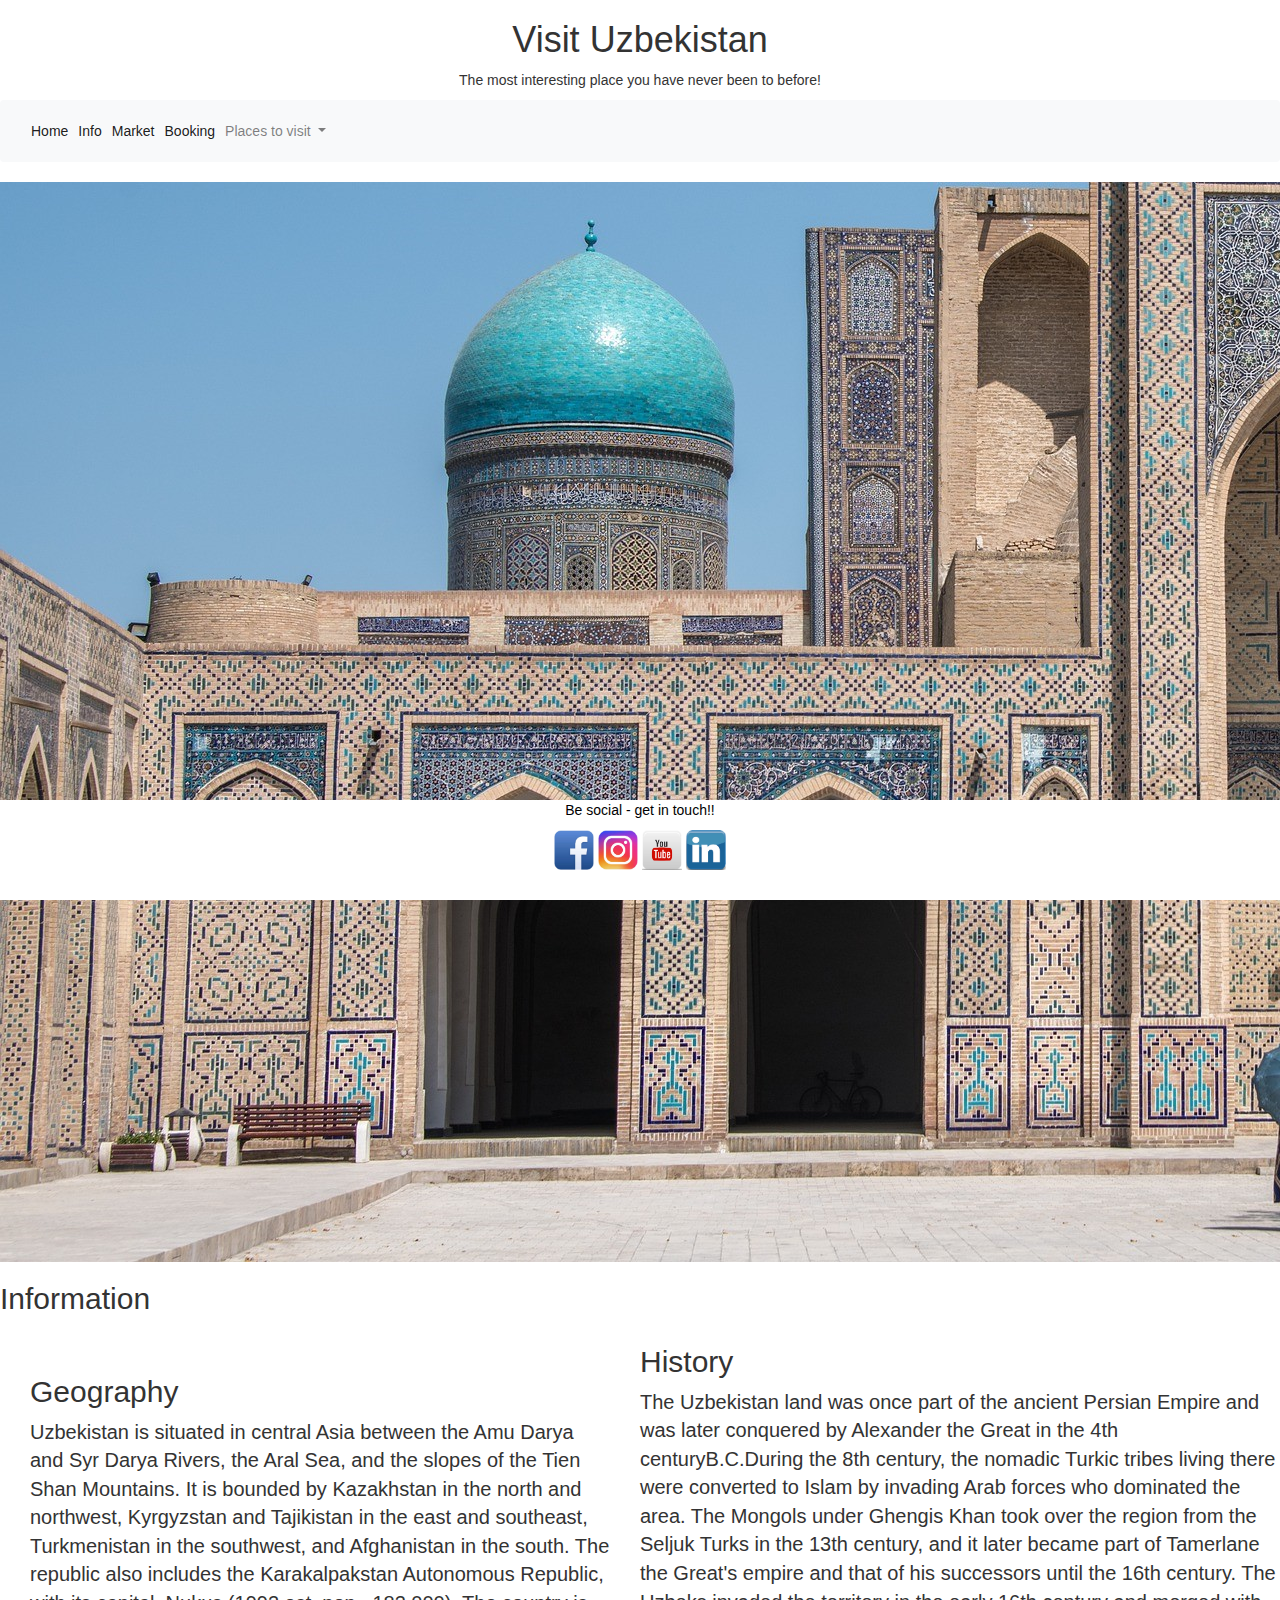
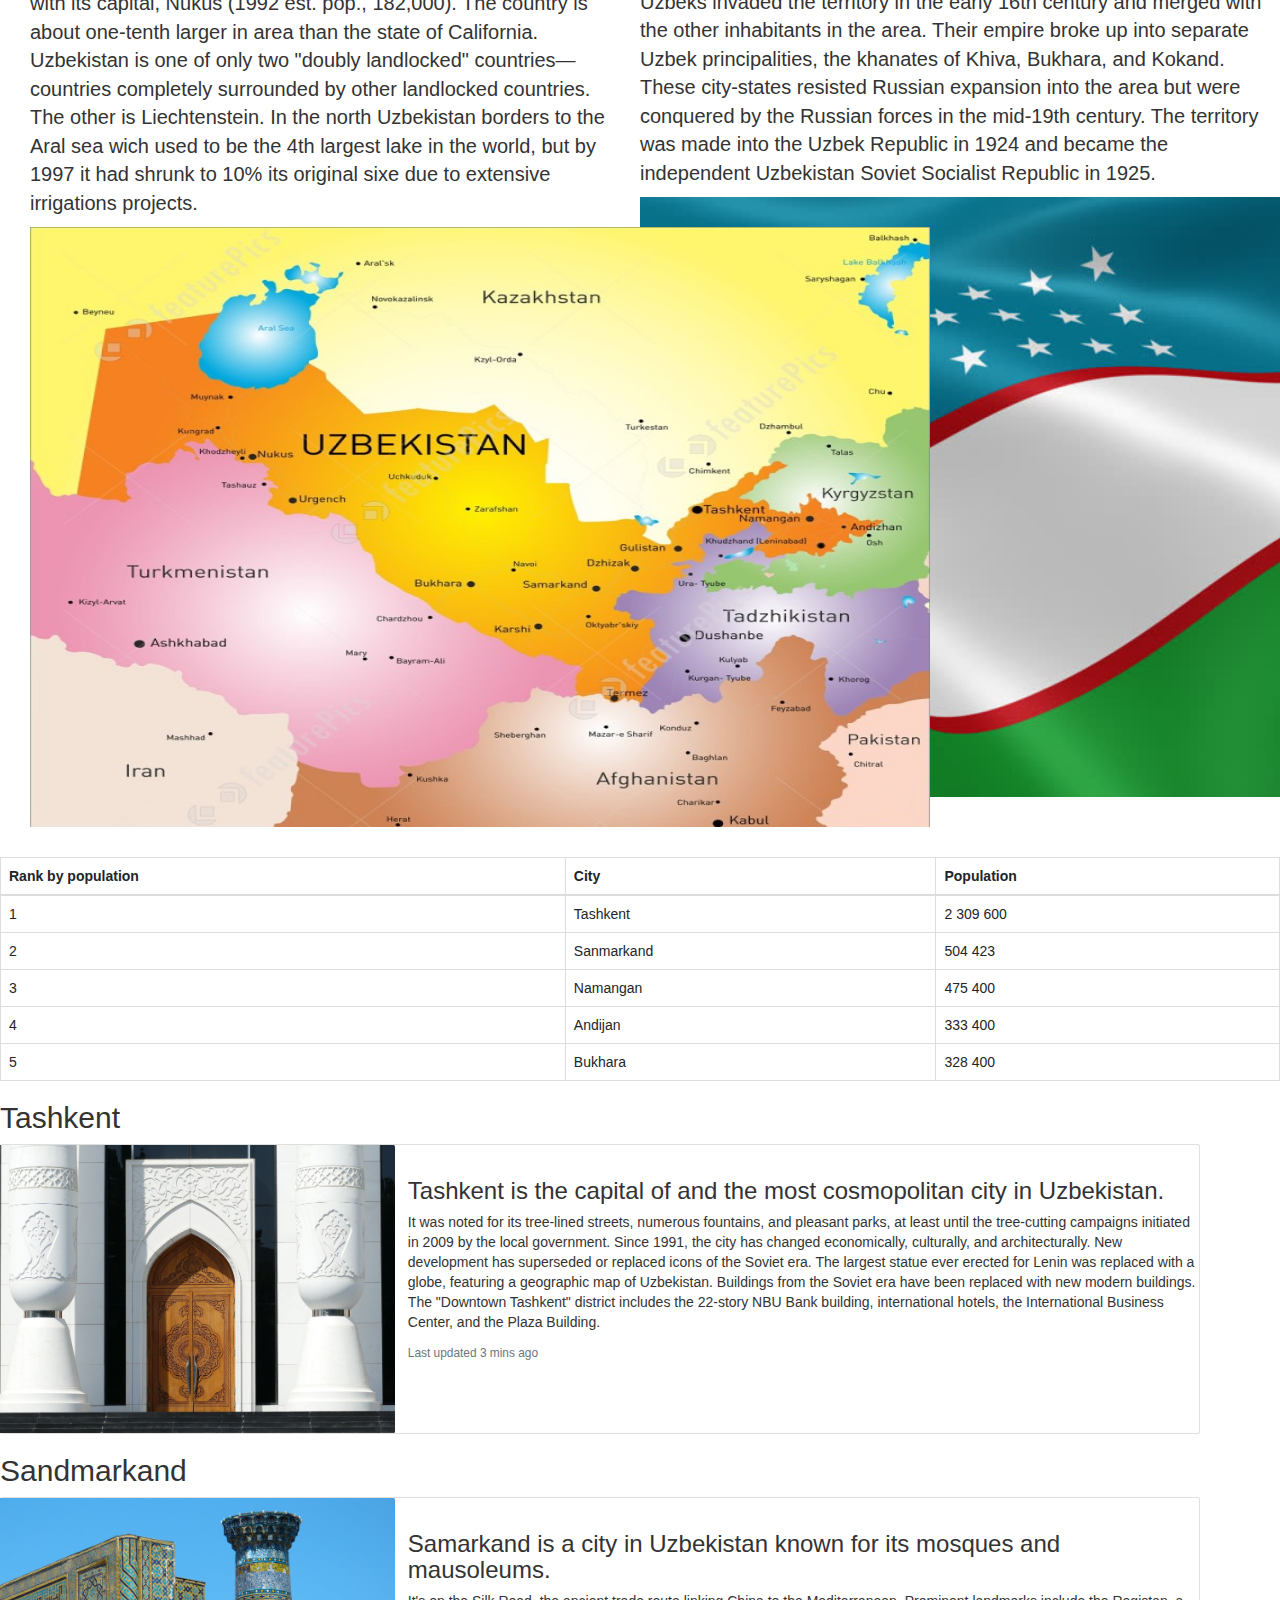
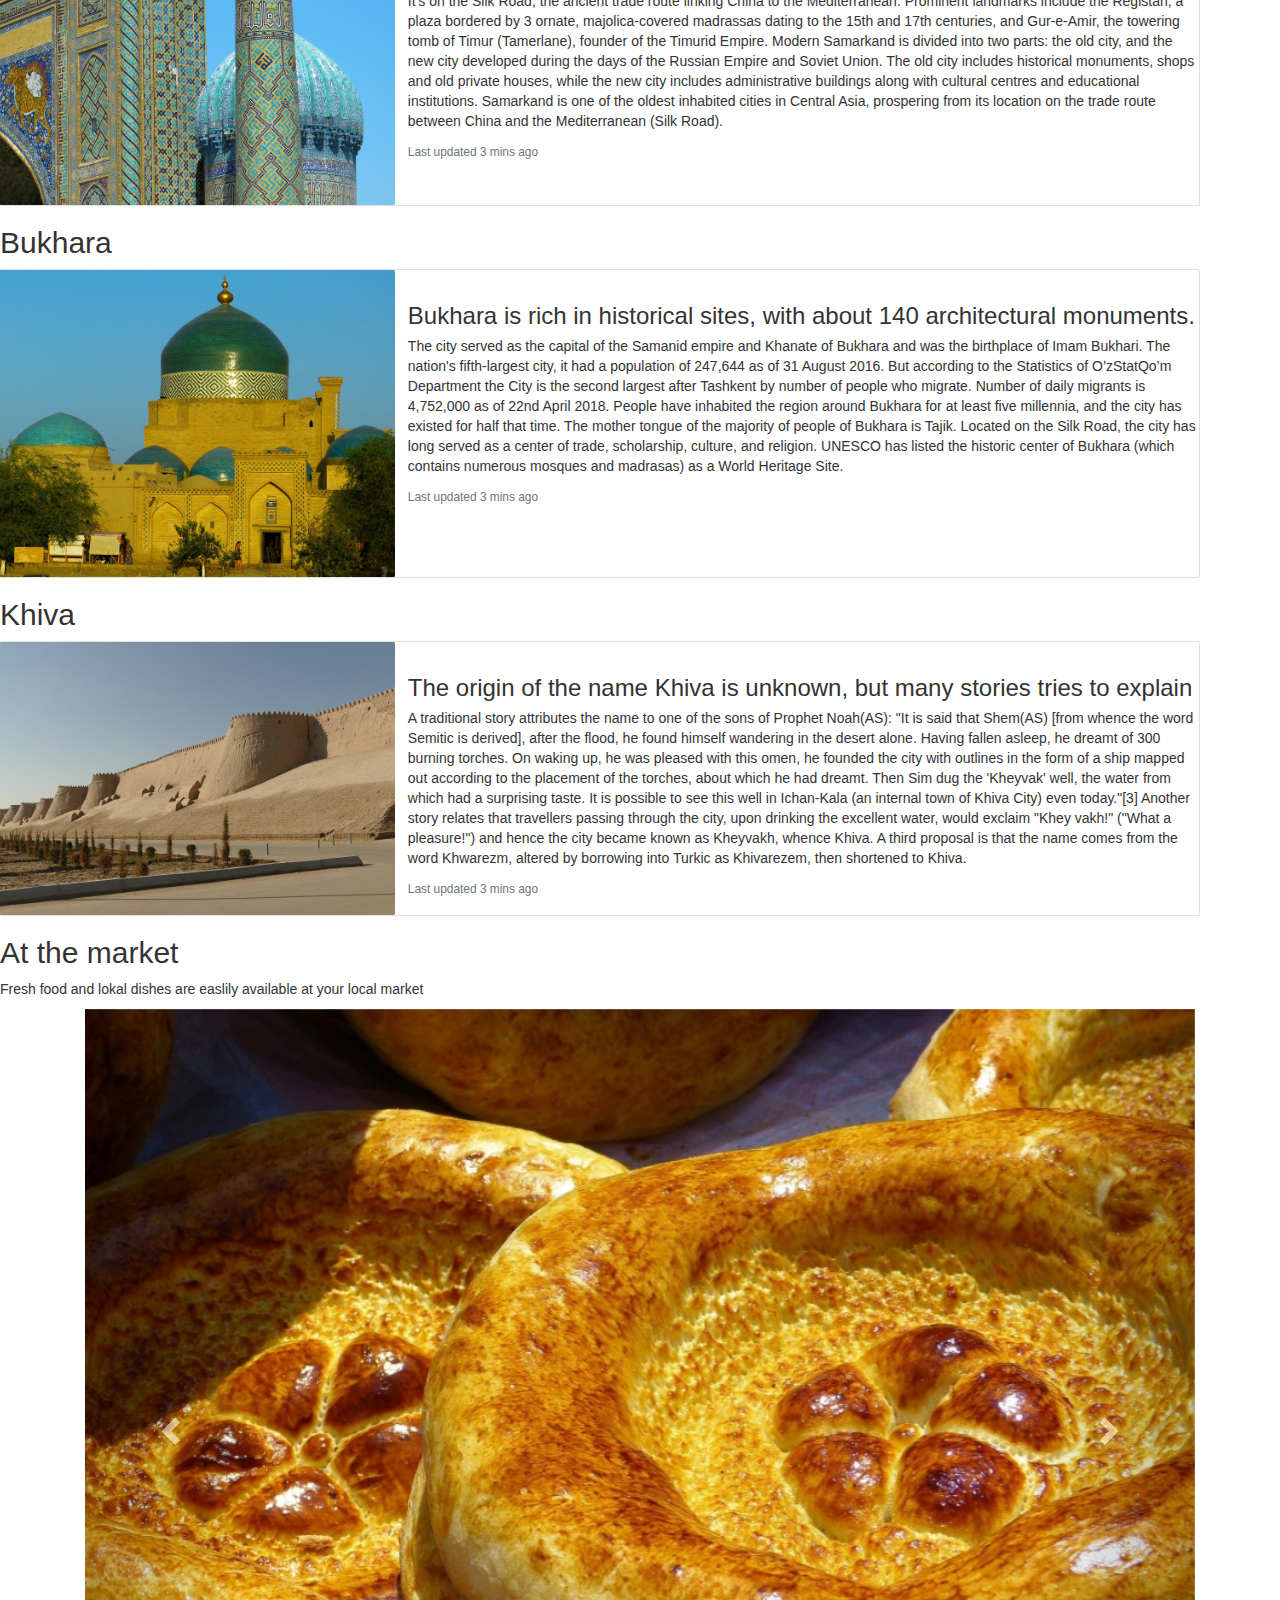
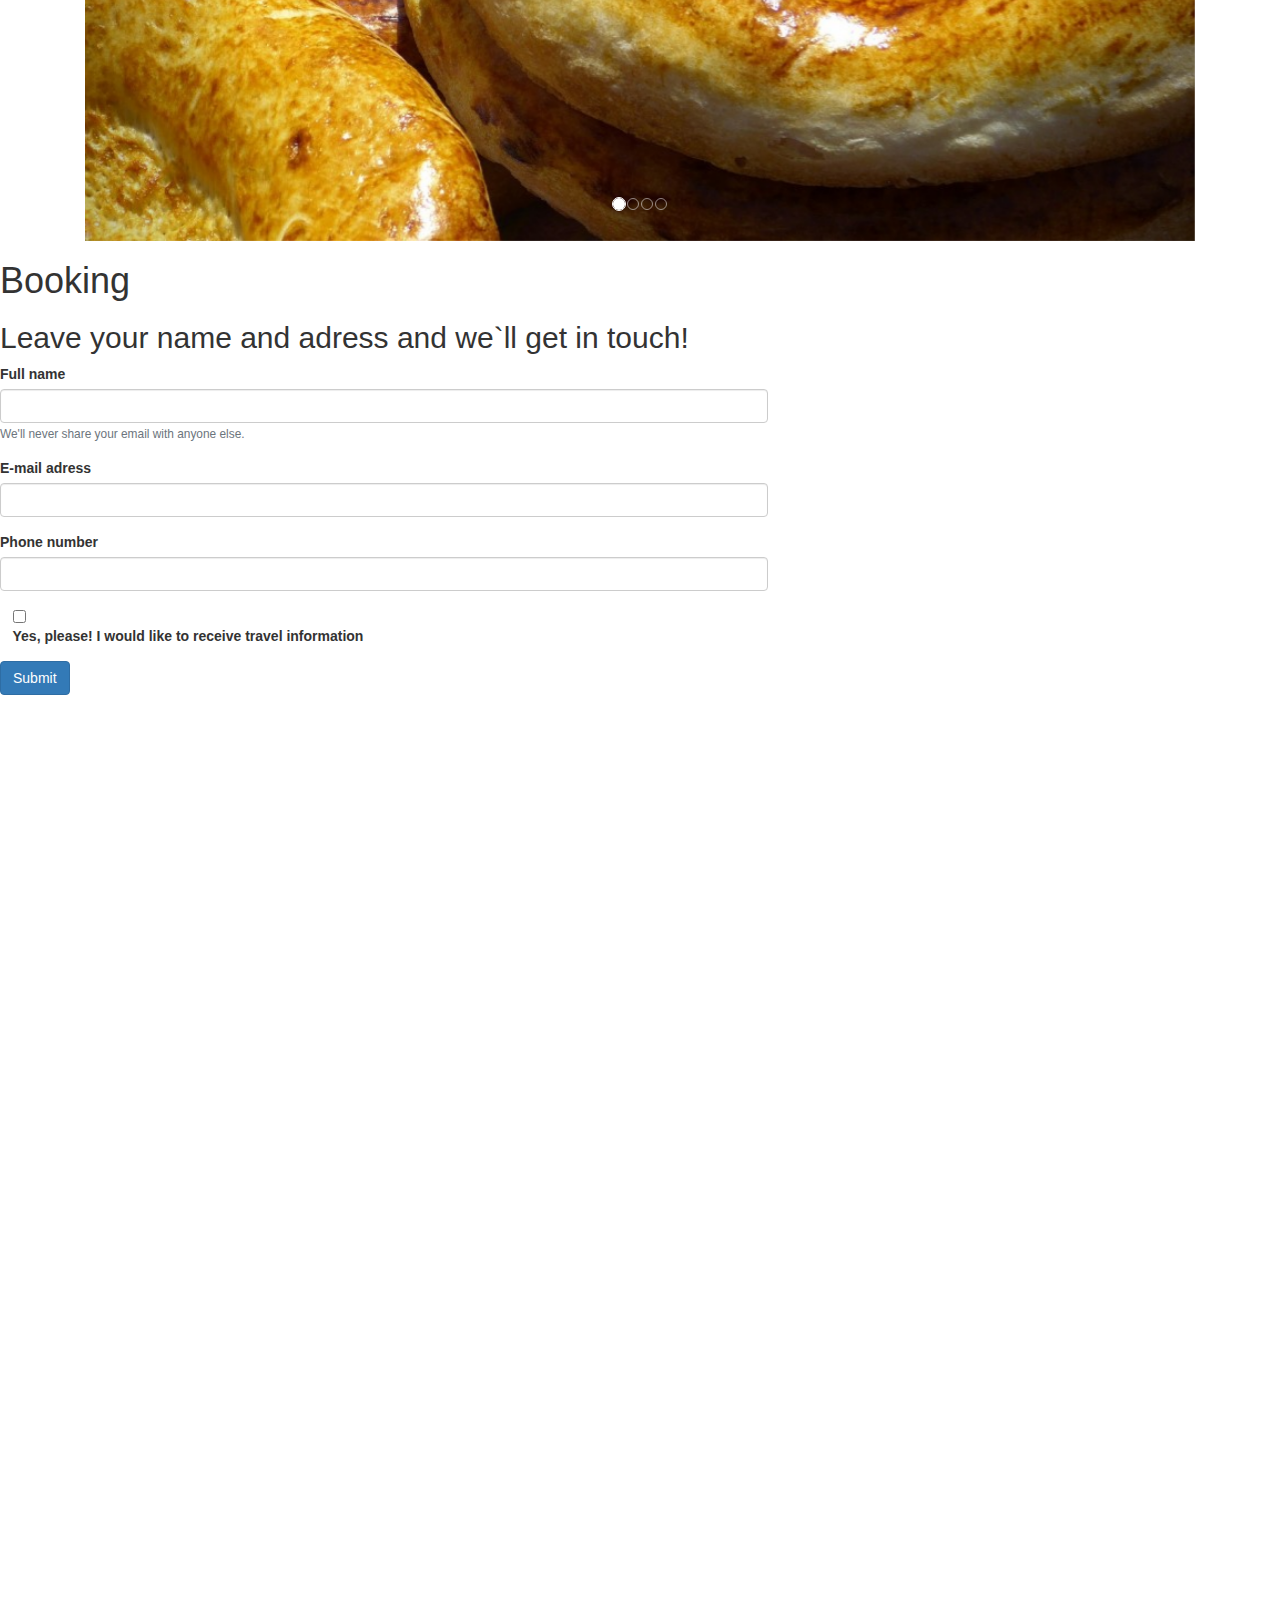
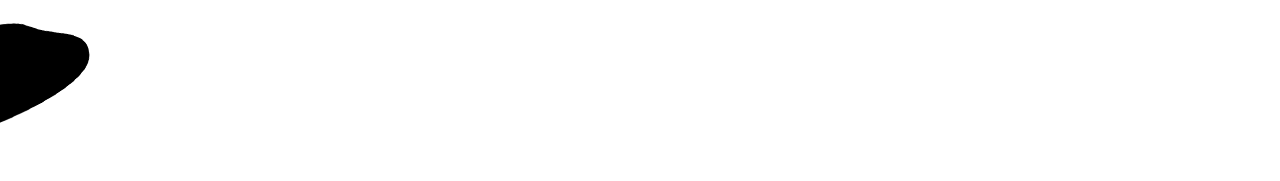
<file: index.html>
<!DOCTYPE html>
<html lang="eng">
<head>
    <meta charset="utf-8">
    <meta name="viewport" content="width=device-width, initial-scale=1.0">
    <title>Visit Uzbekistan</title>
        <!--Template based on URL below-->
    <link rel="canonical" href="https://getbootstrap.com/docs/4.3/examples/starter-template/">

    <!-- Bootstrap core CSS -->
    <link rel="stylesheet" href="https://stackpath.bootstrapcdn.com/bootstrap/4.3.1/css/bootstrap.min.css" integrity="sha384-ggOyR0iXCbMQv3Xipma34MD+dH/1fQ784/j6cY/iJTQUOhcWr7x9JvoRxT2MZw1T" crossorigin="anonymous">

    <!-- Place your stylesheet here-->
    
    <link rel="stylesheet"
          href="Uzbekistan.css" type="text/css">
    
 
    <!--- Carousel--->
    
    <meta name="viewport" content="width=device-width, initial-scale=1">
  <link rel="stylesheet" href="https://maxcdn.bootstrapcdn.com/bootstrap/3.4.1/css/bootstrap.min.css">
  <script src="https://ajax.googleapis.com/ajax/libs/jquery/3.4.1/jquery.min.js"></script>
  <script src="https://maxcdn.bootstrapcdn.com/bootstrap/3.4.1/js/bootstrap.min.js"></script>

</head>
    
<body>
        <div class="Jumbotron text-center">
        <h1>Visit Uzbekistan </h1>
        <p> The most interesting place you have never been to before! </p>
            
                
        <nav class="navbar navbar-expand-lg navbar-light bg-light">

        <div class="collapse navbar-collapse" id="navbarSupportedContent">
        <ul class="navbar-nav mr-auto">
            
        <li class="nav-item active">
        <a class="nav-link" href="#Home">Home <span class="sr-only">(current)</span></a>
         </li>
            
            <li class="nav-item active">
        <a class="nav-link" href="#info"> Info <span class="sr-only">(current)</span></a>
         </li>
            
     
         <li class="nav-item active">
        <a class="nav-link" href="#market">Market <span class="sr-only">(current)</span></a>
         </li>
     
            
             <li class="nav-item active">
        <a class="nav-link" href="#booking">Booking <span class="sr-only">(current)</span></a>
         </li>
            
            <li class="nav-item dropdown">
                <a class="nav-link dropdown-toggle" href="#Info" id="navbarDropdown" role="button" data-toggle="dropdown" aria-haspopup="true" aria-expanded="false">
                Places to visit </a>
            
                    <div class="dropdown-menu" aria-labelledby="navbarDropdown">
                    
                    <a class="dropdown-item" href="#tashkent">Tashkent</a>
                    <a class="dropdown-item" href="#sanmarkand">Sanmarkand</a>
                    <a class="dropdown-item" href="#bukhara">Bukhara</a>
                    <a class="dropdown-item" href="#khiva">Khiva</a>
                    </div>
            </li>
     
             </ul>
    
            </div>
            
            </nav>        

            </div>
    
    <!---Pages-->
            
         
            <section id="Home"> 
               <img src="uzbekistan-4911018_1920.jpg" title="Tashkent" alt="Tashkend mosque"> 
    
            </section>
    
    <section id="info" title="Information">
        <h2>Information</h2>
            
        <div class="Info"> 
            
         
        <article class="History">
            <h2>History</h2>
            <p>The Uzbekistan land was once part of the ancient Persian Empire and was later conquered by Alexander the Great in the 4th centuryB.C.During the 8th century, the nomadic Turkic tribes living there were converted to Islam by invading Arab forces who dominated the area. The Mongols under Ghengis Khan took over the region from the Seljuk Turks in the 13th century, and it later became part of Tamerlane the Great's empire and that of his successors until the 16th century. The Uzbeks invaded the territory in the early 16th century and merged with the other inhabitants in the area. Their empire broke up into separate Uzbek principalities, the khanates of Khiva, Bukhara, and Kokand. These city-states resisted Russian expansion into the area but were conquered by the Russian forces in the mid-19th century.

            The territory was made into the Uzbek Republic in 1924 and became the independent Uzbekistan Soviet Socialist Republic in 1925. </p>
           
            <img src="FlagUzbek.jpg" alt="Uzbekistani Flag" title="Uzbekistani Flag" width="900px" height="600px">
            
        </article>
        
          <article class="Geography">
            <h2>Geography</h2>
            <p>Uzbekistan is situated in central Asia between the Amu Darya and Syr Darya Rivers, the Aral Sea, and the slopes of the Tien Shan Mountains. It is bounded by Kazakhstan in the north and northwest, Kyrgyzstan and Tajikistan in the east and southeast, Turkmenistan in the southwest, and Afghanistan in the south. The republic also includes the Karakalpakstan Autonomous Republic, with its capital, Nukus (1992 est. pop., 182,000). The country is about one-tenth larger in area than the state of California.
                
            Uzbekistan is one of only two "doubly landlocked" countries—countries completely surrounded by other landlocked countries. 
                The other is Liechtenstein.
                
                In the north Uzbekistan borders to the Aral sea wich used to be the 4th largest lake in the world, but by 1997 it had shrunk to 10% its original sixe due to extensive irrigations projects.
              </p>            
              <img src="MapUzbek.jpg" alt="showing a map of Uzbekistan" title="map of Uzbekistan" width="900px" height="600px">
       
            </article>
            
            </div>
            
    </section>
    
            
            <!---Table--->
    
            <div class="table">
                
     <table class="table table-bordered">
         
            <thead>
                <tr>
                    <th>Rank by population</th>
                    <th>City</th>
                    <th>Population</th>
                </tr>
            </thead>
                    
            <tbody>
                <tr>
                    <td>1</td>
                    <td>Tashkent</td>
                    <td>2 309 600</td>
                </tr>
                
                <tr>
                    <td>2</td>
                    <td>Sanmarkand</td>
                    <td>504 423</td>
                </tr>
                <tr>
                    <td>3</td>
                    <td>Namangan</td>
                    <td>475 400</td>
                </tr>
                <tr>
                    <td>4</td>
                    <td>Andijan</td>
                    <td>333 400</td>
                </tr>
                <tr>
                    <td>5</td>
                    <td>Bukhara</td>
                    <td>328 400</td>
                </tr>
    </tbody>
  </table>
                   
                </div>
    
      
    
        <section id="tashkent" title="Tashkent"> 
            <h2>Tashkent</h2>
                <div >
            <!-- Card no1 -->    
                    
                    
    <div class="card mb-3" style="max-width: 1200px;">
    <div class="row no-gutters">
    <div class="col-md-4">
      
        <img src="uzbekistan-4580841_1920%20(1).jpg" class="card-img" alt="White Mosque">
    </div>
        
    <div class="col-md-8">
      <div class="card-body">
        <h3 class="card-title">Tashkent is the capital of and the most cosmopolitan city in Uzbekistan. </h3>
        <p class="card-text">
                    It was noted for its tree-lined streets, numerous fountains,                 and pleasant parks, at least until the tree-cutting campaigns initiated in 2009 by the local government.
                        
                    Since 1991, the city has changed economically, culturally, and architecturally. New development has superseded or replaced icons of the Soviet era. The largest statue ever erected for Lenin was replaced with a globe, featuring a geographic map of Uzbekistan. Buildings from the Soviet era have been replaced with new modern buildings. The "Downtown Tashkent" district includes the 22-story NBU Bank building, international hotels, the International Business Center, and the Plaza Building.</p>
        <p class="card-text"><small class="text-muted">Last updated 3 mins ago</small></p>
                    </div>
                    </div>
                    </div>
                    </div>
                    
                    
                </div>
                </section>
    
    <section id="sanmarkand" title="Sandmarkand"> 
        <h2>Sandmarkand</h2>
        
        <div>
         <!-- Card no2 -->  
        
        <div class="card mb-3" style="max-width: 1200px;">
    <div class="row no-gutters">
    <div class="col-md-4">
      
        <img src="samarkand-196924_1920%20(1).jpg"class="card-img" alt="Sandmarkand Mosque">
    </div>
        
    <div class="col-md-8">
      <div class="card-body">
        <h3 class="card-title">Samarkand is a city in Uzbekistan known for its mosques and mausoleums. </h3>
        <p class="card-text">
                    It's on the Silk Road, the ancient trade route linking China to the      Mediterranean. Prominent landmarks include the Registan, a plaza bordered by 3 ornate, majolica-covered madrassas dating to the 15th and 17th    centuries, and Gur-e-Amir, the towering tomb of Timur (Tamerlane), founder of the Timurid Empire.
                        
                    Modern Samarkand is divided into two parts: the old city, and the new city developed during the days of the Russian Empire and Soviet Union. The old city includes historical monuments, shops and old private houses, while the new city includes administrative buildings along with cultural centres and educational institutions. 
                        
                    Samarkand is one of the oldest inhabited cities in Central Asia, prospering from its location on the trade route between China and the Mediterranean (Silk Road).</p>
        <p class="card-text"><small class="text-muted">Last updated 3 mins ago</small></p>
            </div>
            </div>
            </div>
            </div>
        
        
            </div>
                </section>
           
    <section id="bukhara" title="Bukhara"> 
        <h2>Bukhara</h2>
        
          <!-- Card no3 -->
                 
        <div class="card mb-3" style="max-width: 1200px;">
        <div class="row no-gutters">
        <div class="col-md-4">
      
        <img src="khiva-198602_1920%20(1).jpg" class="card-img" alt="Old beautiful Mosque">
    </div>
        
    <div class="col-md-8">
      <div class="card-body">
        <h3 class="card-title">Bukhara is rich in historical sites, with about 140 architectural monuments. </h3>
        <p class="card-text">
                      The city served as the capital of the Samanid empire and Khanate of Bukhara and was the birthplace of Imam Bukhari. The nation's fifth-largest city, it had a population of 247,644 as of 31 August 2016. But according to the Statistics of O’zStatQo’m Department the City is the second largest after Tashkent by number of people who migrate. Number of daily migrants is 4,752,000 as of 22nd April 2018. People have inhabited the region around Bukhara for at least five millennia, and the city has existed for half that time. The mother tongue of the majority of people of Bukhara is Tajik. Located on the Silk Road, the city has long served as a center of trade, scholarship, culture, and religion. UNESCO has listed the historic center of Bukhara (which contains numerous mosques and madrasas) as a World Heritage Site.</p>
        <p class="card-text"><small class="text-muted">Last updated 3 mins ago</small></p>
            </div>
            </div>
            </div>
            </div>
               
         </section>
                    
 <section id="khiva" title="khiva"> 
     <h2>Khiva</h2>
     
      <!-- Card no3 -->
     
      <div class="card mb-3" style="max-width: 1200px;">
        <div class="row no-gutters">
        <div class="col-md-4">
      
        <img src="uzbekistan-4587651_1920%20(1).jpg" class="card-img" alt="Old Fortress">
    </div>
        
    <div class="col-md-8">
      <div class="card-body">
        <h3 class="card-title">The origin of the name Khiva is unknown, but many stories tries to explain </h3>
        <p class="card-text">
                       A traditional story attributes the name to one of the sons of Prophet Noah(AS): "It is said that Shem(AS) [from whence the word Semitic is derived], after the flood, he found himself wandering in the desert alone. Having fallen asleep, he dreamt of 300 burning torches. On waking up, he was pleased with this omen, he founded the city with outlines in the form of a ship mapped out according to the placement of the torches, about which he had dreamt. Then Sim dug the 'Kheyvak' well, the water from which had a surprising taste. It is possible to see this well in Ichan-Kala (an internal town of Khiva City) even today."[3]

                        Another story relates that travellers passing through the city, upon drinking the excellent water, would exclaim "Khey vakh!" ("What a pleasure!") and hence the city became known as Kheyvakh, whence Khiva.

                        A third proposal is that the name comes from the word Khwarezm, altered by borrowing into Turkic as Khivarezem, then shortened to Khiva.</p>
        <p class="card-text"><small class="text-muted">Last updated 3 mins ago</small></p>
            </div>
            </div>
            </div>
            </div>
     
        </section>
    
    
        <section id="market" title="At the marketplace"> 
                <div >
                    <h2>At the market</h2>
                    <p>Fresh food and lokal dishes are easlily available at your local market</p>
                </div>
            
            <!--- Carousel --->
    
    <div class="container">
      
        <div id="myCarousel" class="carousel slide" data-ride="carousel">
        
            <!-- Indicators -->
    <ol class="carousel-indicators">
      <li data-target="#myCarousel" data-slide-to="0" class="active"></li>
      <li data-target="#myCarousel" data-slide-to="1"></li>
      <li data-target="#myCarousel" data-slide-to="2"></li>
      <li data-target="#myCarousel" data-slide-to="3"></li>
    </ol>

    <!-- Wrapper for slides -->
    <div class="carousel-inner">
        
      <div class="item active">
        <img src="bread-196511_1920.jpg" alt="Bread" width="1200px" height="800px">
      </div>

      <div class="item">
        <img src="ceramic-198712_1920.jpg" alt="Ceramic" width="1200px" height="800px">
      </div>
    
      <div class="item">
        <img src="uzbekistan-4579364_1920.jpg" alt="walnuts and dates" width="1200px" height="800px">
      </div>
        
        <div class="item">
        <img src="uzbekistan-4579338_1920.jpg" alt="Vegetables" width="1200px" height="800px">
      </div>
        
    </div>
            
    

    <!-- Left and right controls -->
    <a class="left carousel-control" href="#myCarousel" data-slide="prev">
      <span class="glyphicon glyphicon-chevron-left"></span>
      <span class="sr-only">Previous</span>
    </a>
    <a class="right carousel-control" href="#myCarousel" data-slide="next">
      <span class="glyphicon glyphicon-chevron-right"></span>
      <span class="sr-only">Next</span>
    </a>
  </div>
</div>
            
        
    
      <section id="booking" title="Booking">
          <h1>Booking</h1>
          <h2>Leave your name and adress and we`ll get in touch! </h2>
          
          

    <!-- Contact form -->

    <div >
        <form>
            <div class="form-group">
                <label for="exampleInputEmail1">Full name</label>
                <input type="email" class="form-control" id="exampleInputEmail1" aria-describedby="emailHelp">
                <small id="emailHelp" class="form-text text-muted">We'll never share your email with anyone else.</small>
            </div>
  
            <div class="form-group">
                <label for="exampleInputPassword1">E-mail adress</label>
                <input type="password" class="form-control" id="exampleInputPassword1">
            </div>
  
             <div class="form-group">
                <label for="exampleInputPassword1">Phone number</label>
                <input type="password" class="form-control" id="exampleInputPassword1">
            </div>
            
            <div class="form-group form-check">
                <input type="checkbox" class="form-check-input" id="exampleCheck1">
                <label class="form-check-label" for="exampleCheck1"> </label>
                <p><strong>Yes, please! I would like to receive travel information</strong> </p>
            </div>
        
                <button type="submit" class="btn btn-primary">Submit</button>
            </form>
      </div>
          
          <img src="Flying-high.gif"> </img>
             </section>
    
    
    
    <!-- Footer -->
    

        <div class="footer">
            <p>Be social - get in touch!!</p>
            <ul>
     <img src="Signatur%20FB.jpg" alt="Facebook" Title="Facebook" height="40px" width="40px"><a href="https://facebook.com/" target="_blank"></a>
     <img src="Instagram.jpg" alt="Instagram" Title="Instagram"  height="40px" width="40px"> <a href="https://www.instagram.com/" target="_blank"></a>
            <img src="YouTube.jpg" alt="YouTube" Title="YouTube"  height="40px" width="40px"> <a href="https://www.youtube.com/" target="_blank"></a>
     <img src="Signatur%20Linkedin.jpg" alt="Linkedin" Title="Linkedin" height="40px" width="40px"> <a href="https://www.Linkedin.com/" target="_blank"></a>       
        </ul>    
            
    </div>
            
</body>
</html>
</file>
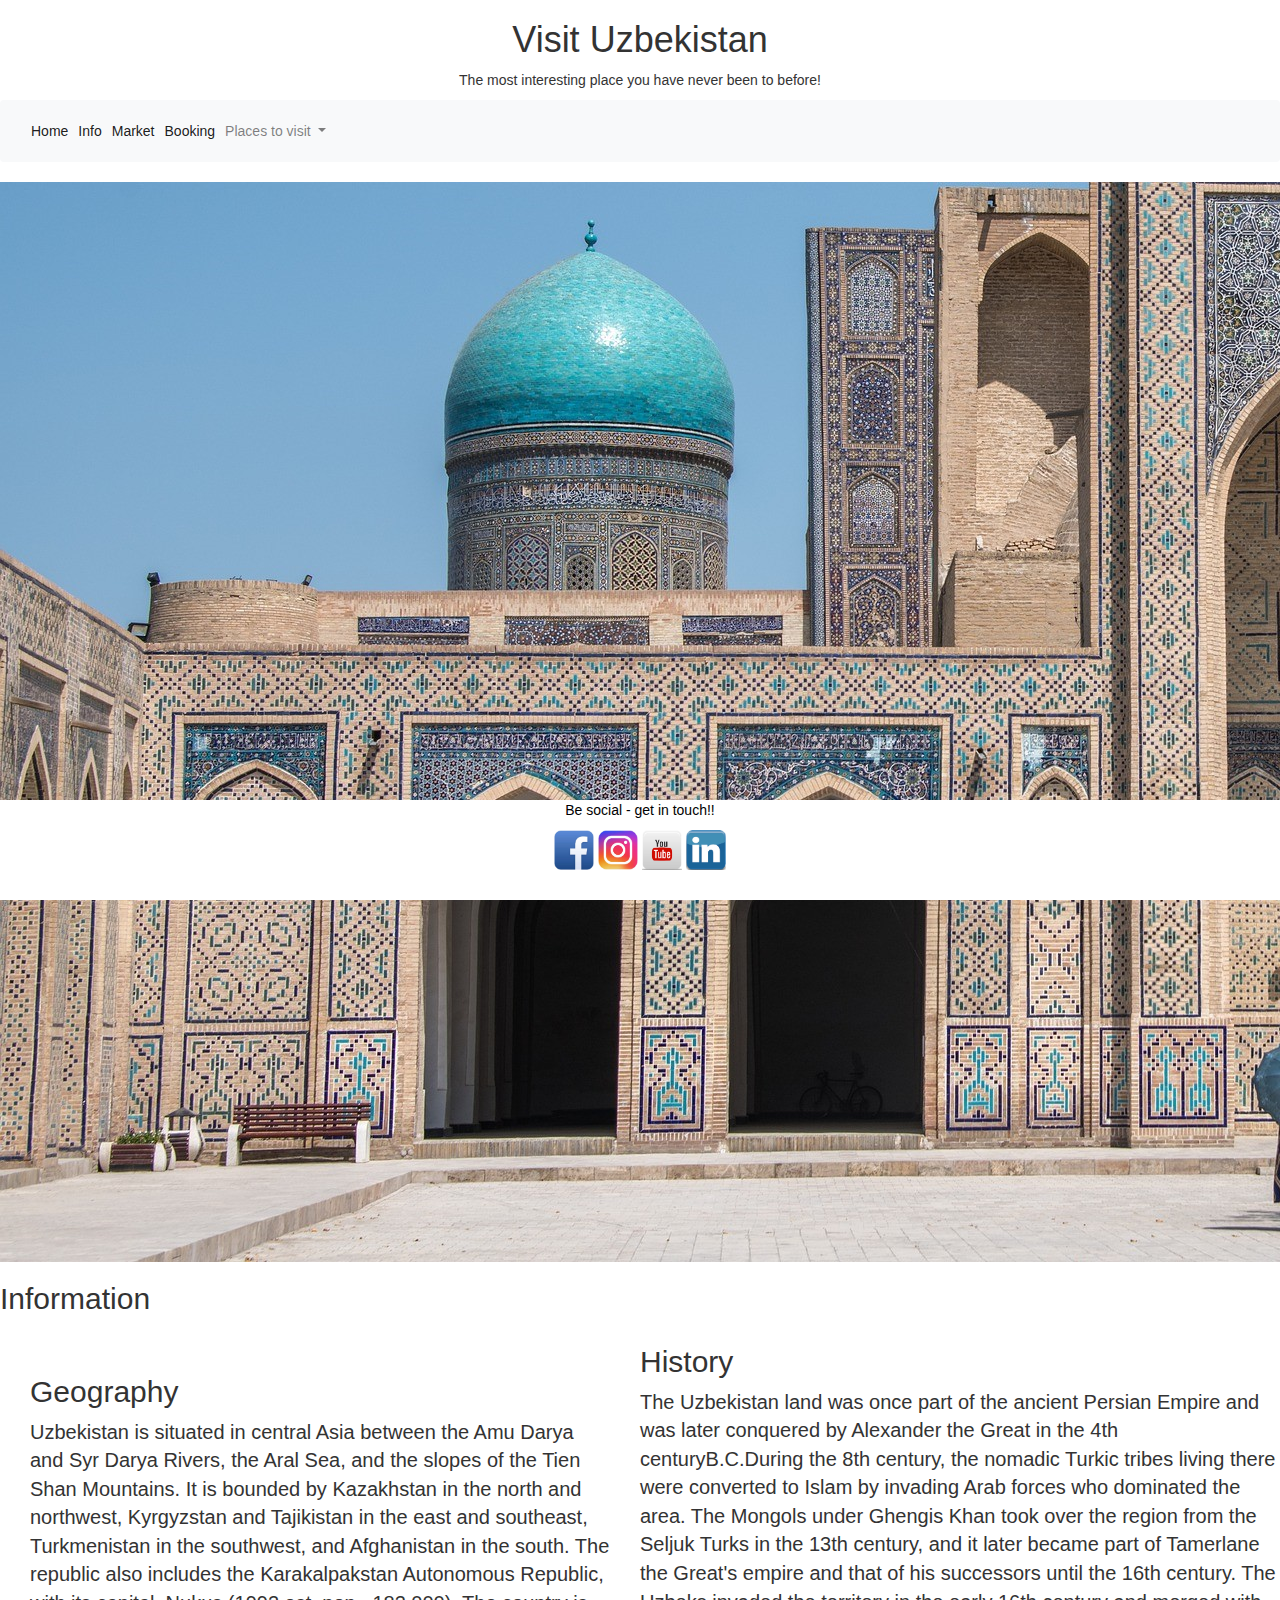
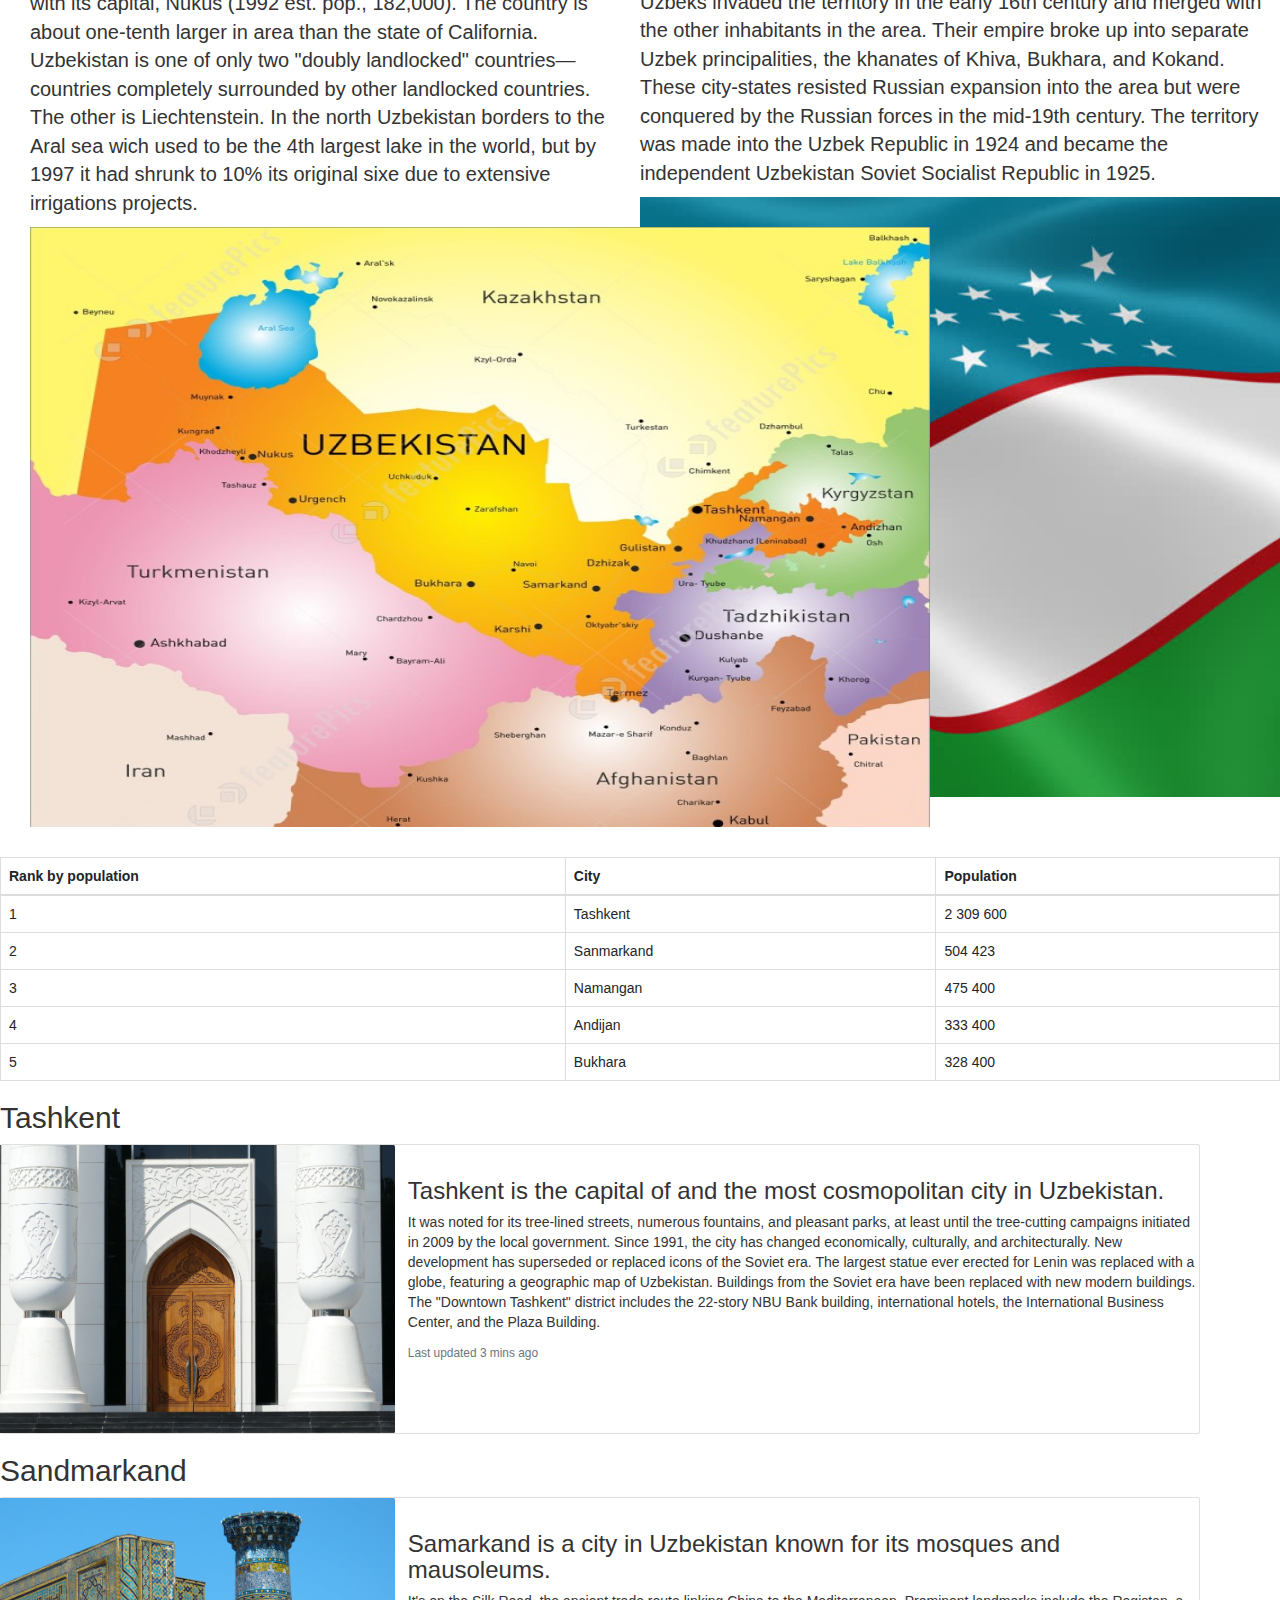
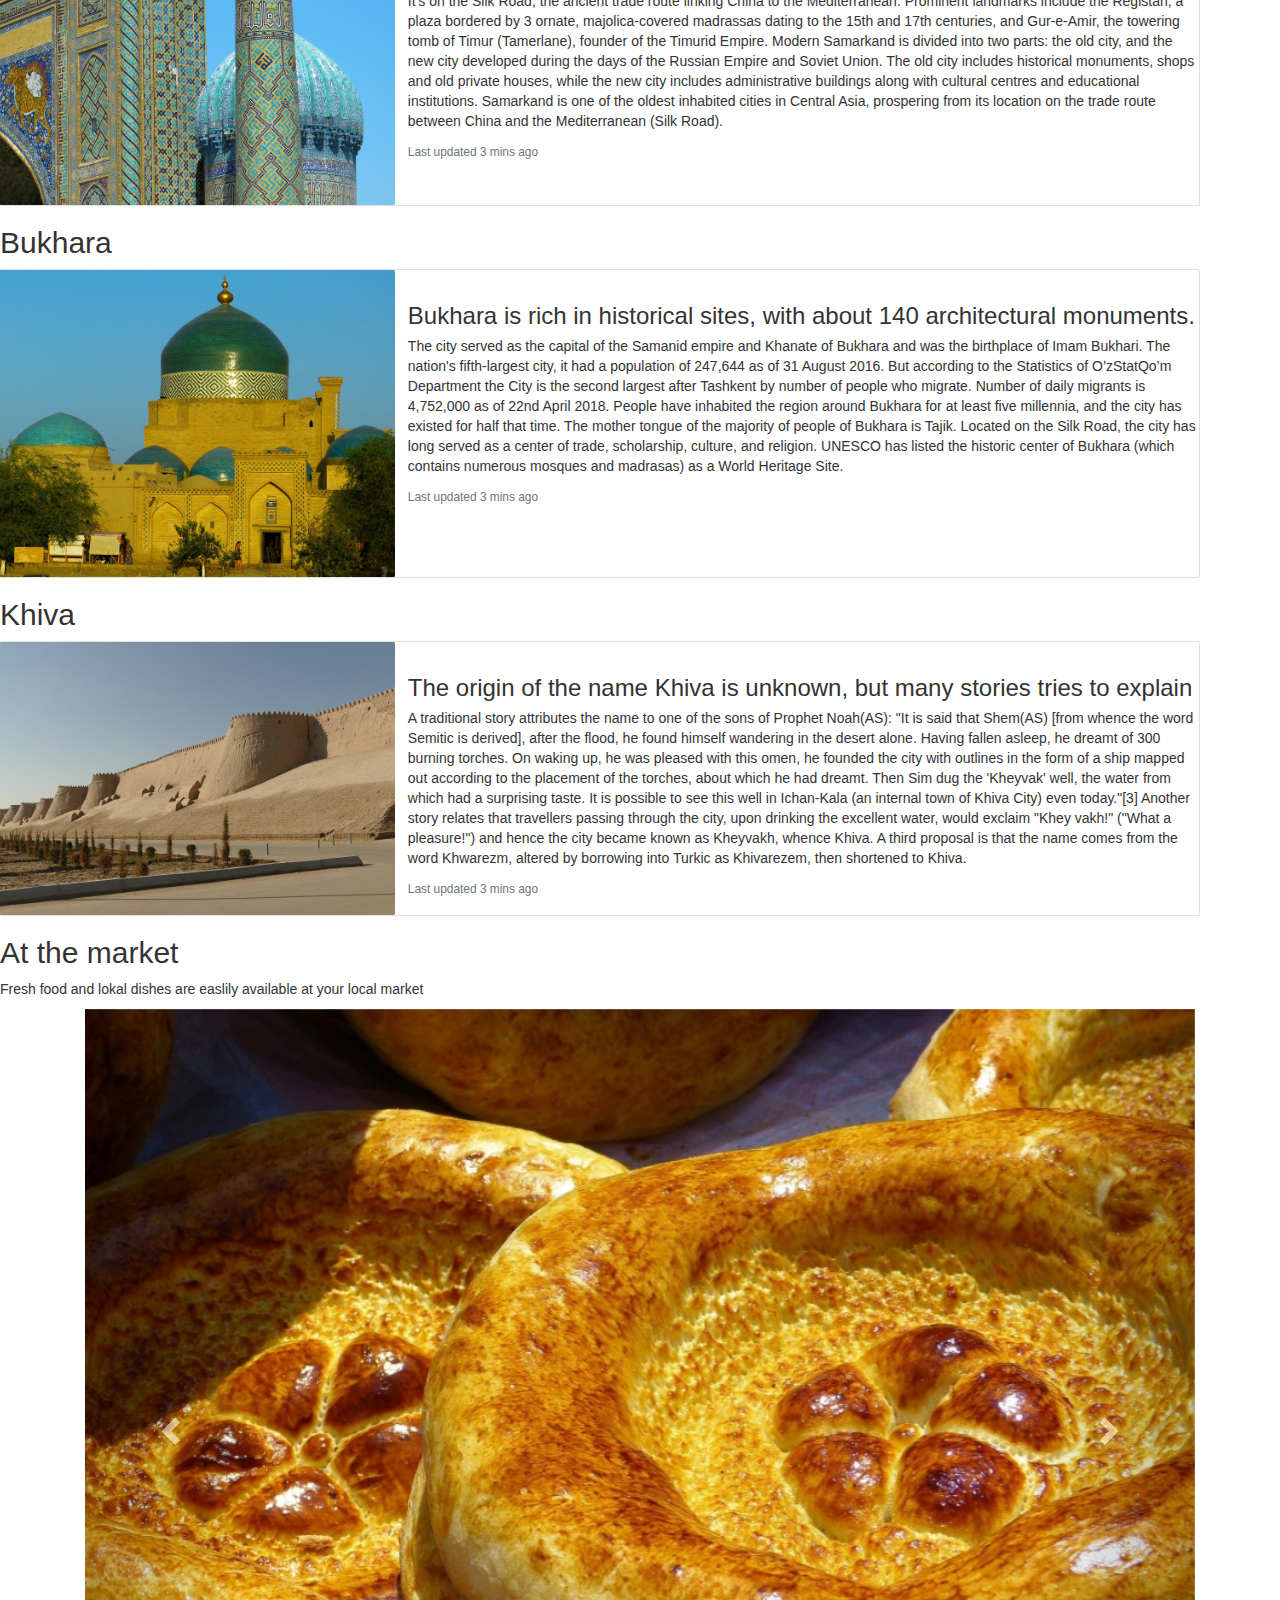
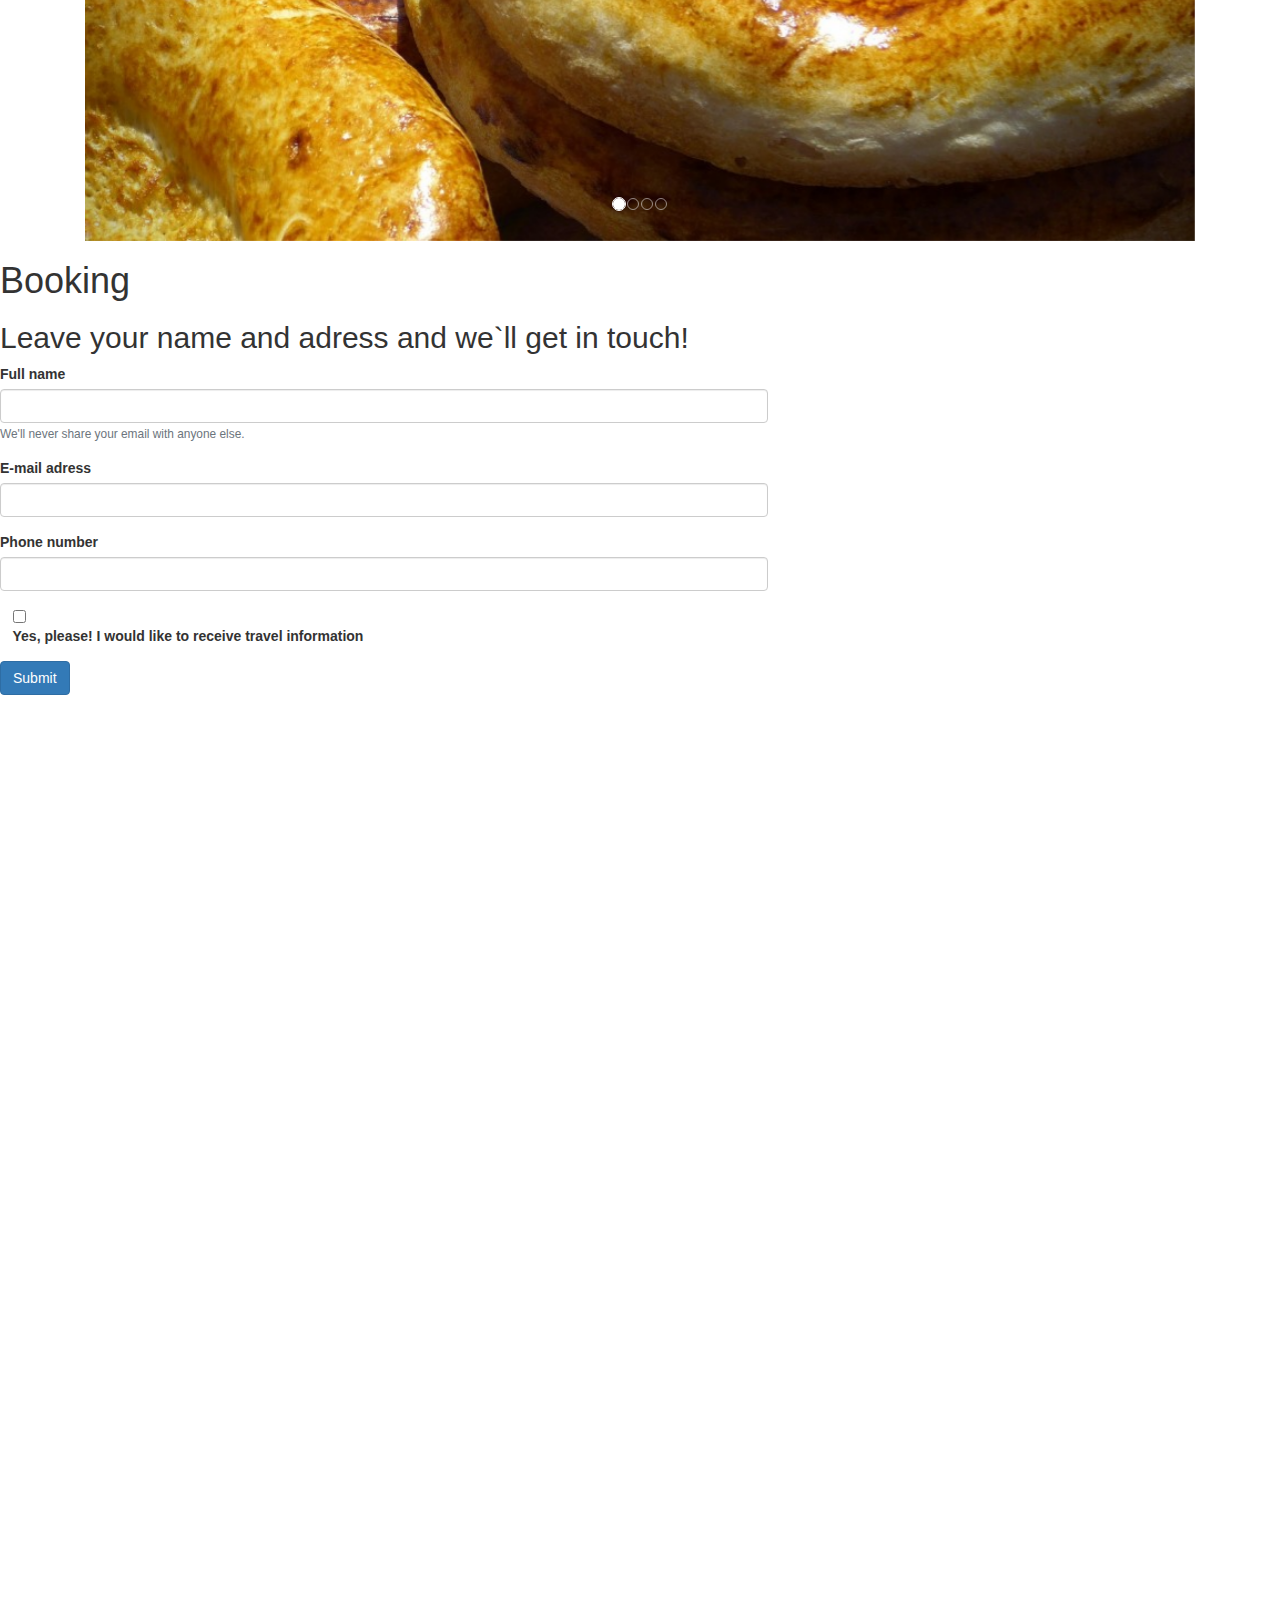
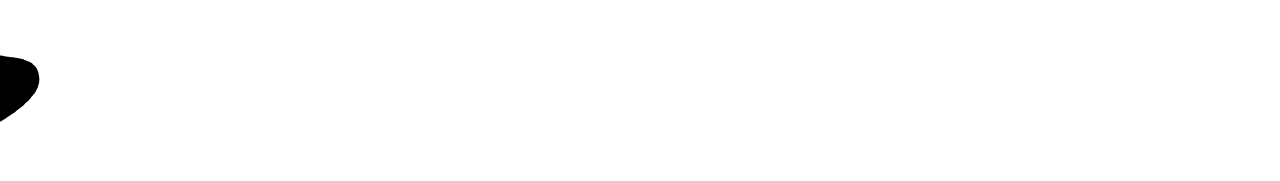
<file: Uzbekistan.html>
<!DOCTYPE html>
<html lang="eng">
<head>
    <meta charset="utf-8">
    <meta name="viewport" content="width=device-width, initial-scale=1.0">
    <title>Visit Uzbekistan</title>
        <!--Template based on URL below-->
    <link rel="canonical" href="https://getbootstrap.com/docs/4.3/examples/starter-template/">

    <!-- Bootstrap core CSS -->
    <link rel="stylesheet" href="https://stackpath.bootstrapcdn.com/bootstrap/4.3.1/css/bootstrap.min.css" integrity="sha384-ggOyR0iXCbMQv3Xipma34MD+dH/1fQ784/j6cY/iJTQUOhcWr7x9JvoRxT2MZw1T" crossorigin="anonymous">

    <!-- Place your stylesheet here-->
    
    <link rel="stylesheet"
          href="Uzbekistan.css" type="text/css">
    
 
    <!--- Carousel--->
    
    <meta name="viewport" content="width=device-width, initial-scale=1">
  <link rel="stylesheet" href="https://maxcdn.bootstrapcdn.com/bootstrap/3.4.1/css/bootstrap.min.css">
  <script src="https://ajax.googleapis.com/ajax/libs/jquery/3.4.1/jquery.min.js"></script>
  <script src="https://maxcdn.bootstrapcdn.com/bootstrap/3.4.1/js/bootstrap.min.js"></script>

</head>
    
<body>
        <div class="Jumbotron text-center">
        <h1>Visit Uzbekistan </h1>
        <p> The most interesting place you have never been to before! </p>
            
                
        <nav class="navbar navbar-expand-lg navbar-light bg-light">

        <div class="collapse navbar-collapse" id="navbarSupportedContent">
        <ul class="navbar-nav mr-auto">
            
        <li class="nav-item active">
        <a class="nav-link" href="#Home">Home <span class="sr-only">(current)</span></a>
         </li>
            
            <li class="nav-item active">
        <a class="nav-link" href="#info"> Info <span class="sr-only">(current)</span></a>
         </li>
            
     
         <li class="nav-item active">
        <a class="nav-link" href="#market">Market <span class="sr-only">(current)</span></a>
         </li>
     
            
             <li class="nav-item active">
        <a class="nav-link" href="#booking">Booking <span class="sr-only">(current)</span></a>
         </li>
            
            <li class="nav-item dropdown">
                <a class="nav-link dropdown-toggle" href="#Info" id="navbarDropdown" role="button" data-toggle="dropdown" aria-haspopup="true" aria-expanded="false">
                Places to visit </a>
            
                    <div class="dropdown-menu" aria-labelledby="navbarDropdown">
                    
                    <a class="dropdown-item" href="#tashkent">Tashkent</a>
                    <a class="dropdown-item" href="#sanmarkand">Sanmarkand</a>
                    <a class="dropdown-item" href="#bukhara">Bukhara</a>
                    <a class="dropdown-item" href="#khiva">Khiva</a>
                    </div>
            </li>
     
             </ul>
    
            </div>
            
            </nav>        

            </div>
    
    <!---Pages-->
            
         
            <section id="Home"> 
               <img src="uzbekistan-4911018_1920.jpg" title="Tashkent" alt="Tashkend mosque"> 
    
            </section>
    
    <section id="info" title="Information">
        <h2>Information</h2>
            
        <div class="Info"> 
            
         
        <article class="History">
            <h2>History</h2>
            <p>The Uzbekistan land was once part of the ancient Persian Empire and was later conquered by Alexander the Great in the 4th centuryB.C.During the 8th century, the nomadic Turkic tribes living there were converted to Islam by invading Arab forces who dominated the area. The Mongols under Ghengis Khan took over the region from the Seljuk Turks in the 13th century, and it later became part of Tamerlane the Great's empire and that of his successors until the 16th century. The Uzbeks invaded the territory in the early 16th century and merged with the other inhabitants in the area. Their empire broke up into separate Uzbek principalities, the khanates of Khiva, Bukhara, and Kokand. These city-states resisted Russian expansion into the area but were conquered by the Russian forces in the mid-19th century.

            The territory was made into the Uzbek Republic in 1924 and became the independent Uzbekistan Soviet Socialist Republic in 1925. </p>
           
            <img src="FlagUzbek.jpg" alt="Uzbekistani Flag" title="Uzbekistani Flag" width="900px" height="600px">
            
        </article>
        
          <article class="Geography">
            <h2>Geography</h2>
            <p>Uzbekistan is situated in central Asia between the Amu Darya and Syr Darya Rivers, the Aral Sea, and the slopes of the Tien Shan Mountains. It is bounded by Kazakhstan in the north and northwest, Kyrgyzstan and Tajikistan in the east and southeast, Turkmenistan in the southwest, and Afghanistan in the south. The republic also includes the Karakalpakstan Autonomous Republic, with its capital, Nukus (1992 est. pop., 182,000). The country is about one-tenth larger in area than the state of California.
                
            Uzbekistan is one of only two "doubly landlocked" countries—countries completely surrounded by other landlocked countries. 
                The other is Liechtenstein.
                
                In the north Uzbekistan borders to the Aral sea wich used to be the 4th largest lake in the world, but by 1997 it had shrunk to 10% its original sixe due to extensive irrigations projects.
              </p>            
              <img src="MapUzbek.jpg" alt="showing a map of Uzbekistan" title="map of Uzbekistan" width="900px" height="600px">
       
            </article>
            
            </div>
            
    </section>
    
            
            <!---Table--->
    
            <div class="table">
                
     <table class="table table-bordered">
         
            <thead>
                <tr>
                    <th>Rank by population</th>
                    <th>City</th>
                    <th>Population</th>
                </tr>
            </thead>
                    
            <tbody>
                <tr>
                    <td>1</td>
                    <td>Tashkent</td>
                    <td>2 309 600</td>
                </tr>
                
                <tr>
                    <td>2</td>
                    <td>Sanmarkand</td>
                    <td>504 423</td>
                </tr>
                <tr>
                    <td>3</td>
                    <td>Namangan</td>
                    <td>475 400</td>
                </tr>
                <tr>
                    <td>4</td>
                    <td>Andijan</td>
                    <td>333 400</td>
                </tr>
                <tr>
                    <td>5</td>
                    <td>Bukhara</td>
                    <td>328 400</td>
                </tr>
    </tbody>
  </table>
                   
                </div>
    
      
    
        <section id="tashkent" title="Tashkent"> 
            <h2>Tashkent</h2>
                <div >
            <!-- Card no1 -->    
                    
                    
    <div class="card mb-3" style="max-width: 1200px;">
    <div class="row no-gutters">
    <div class="col-md-4">
      
        <img src="uzbekistan-4580841_1920%20(1).jpg" class="card-img" alt="White Mosque">
    </div>
        
    <div class="col-md-8">
      <div class="card-body">
        <h3 class="card-title">Tashkent is the capital of and the most cosmopolitan city in Uzbekistan. </h3>
        <p class="card-text">
                    It was noted for its tree-lined streets, numerous fountains,                 and pleasant parks, at least until the tree-cutting campaigns initiated in 2009 by the local government.
                        
                    Since 1991, the city has changed economically, culturally, and architecturally. New development has superseded or replaced icons of the Soviet era. The largest statue ever erected for Lenin was replaced with a globe, featuring a geographic map of Uzbekistan. Buildings from the Soviet era have been replaced with new modern buildings. The "Downtown Tashkent" district includes the 22-story NBU Bank building, international hotels, the International Business Center, and the Plaza Building.</p>
        <p class="card-text"><small class="text-muted">Last updated 3 mins ago</small></p>
                    </div>
                    </div>
                    </div>
                    </div>
                    
                    
                </div>
                </section>
    
    <section id="sanmarkand" title="Sandmarkand"> 
        <h2>Sandmarkand</h2>
        
        <div>
         <!-- Card no2 -->  
        
        <div class="card mb-3" style="max-width: 1200px;">
    <div class="row no-gutters">
    <div class="col-md-4">
      
        <img src="samarkand-196924_1920%20(1).jpg"class="card-img" alt="Sandmarkand Mosque">
    </div>
        
    <div class="col-md-8">
      <div class="card-body">
        <h3 class="card-title">Samarkand is a city in Uzbekistan known for its mosques and mausoleums. </h3>
        <p class="card-text">
                    It's on the Silk Road, the ancient trade route linking China to the      Mediterranean. Prominent landmarks include the Registan, a plaza bordered by 3 ornate, majolica-covered madrassas dating to the 15th and 17th    centuries, and Gur-e-Amir, the towering tomb of Timur (Tamerlane), founder of the Timurid Empire.
                        
                    Modern Samarkand is divided into two parts: the old city, and the new city developed during the days of the Russian Empire and Soviet Union. The old city includes historical monuments, shops and old private houses, while the new city includes administrative buildings along with cultural centres and educational institutions. 
                        
                    Samarkand is one of the oldest inhabited cities in Central Asia, prospering from its location on the trade route between China and the Mediterranean (Silk Road).</p>
        <p class="card-text"><small class="text-muted">Last updated 3 mins ago</small></p>
            </div>
            </div>
            </div>
            </div>
        
        
            </div>
                </section>
           
    <section id="bukhara" title="Bukhara"> 
        <h2>Bukhara</h2>
        
          <!-- Card no3 -->
                 
        <div class="card mb-3" style="max-width: 1200px;">
        <div class="row no-gutters">
        <div class="col-md-4">
      
        <img src="khiva-198602_1920%20(1).jpg" class="card-img" alt="Old beautiful Mosque">
    </div>
        
    <div class="col-md-8">
      <div class="card-body">
        <h3 class="card-title">Bukhara is rich in historical sites, with about 140 architectural monuments. </h3>
        <p class="card-text">
                      The city served as the capital of the Samanid empire and Khanate of Bukhara and was the birthplace of Imam Bukhari. The nation's fifth-largest city, it had a population of 247,644 as of 31 August 2016. But according to the Statistics of O’zStatQo’m Department the City is the second largest after Tashkent by number of people who migrate. Number of daily migrants is 4,752,000 as of 22nd April 2018. People have inhabited the region around Bukhara for at least five millennia, and the city has existed for half that time. The mother tongue of the majority of people of Bukhara is Tajik. Located on the Silk Road, the city has long served as a center of trade, scholarship, culture, and religion. UNESCO has listed the historic center of Bukhara (which contains numerous mosques and madrasas) as a World Heritage Site.</p>
        <p class="card-text"><small class="text-muted">Last updated 3 mins ago</small></p>
            </div>
            </div>
            </div>
            </div>
               
         </section>
                    
 <section id="khiva" title="khiva"> 
     <h2>Khiva</h2>
     
      <!-- Card no3 -->
     
      <div class="card mb-3" style="max-width: 1200px;">
        <div class="row no-gutters">
        <div class="col-md-4">
      
        <img src="uzbekistan-4587651_1920%20(1).jpg" class="card-img" alt="Old Fortress">
    </div>
        
    <div class="col-md-8">
      <div class="card-body">
        <h3 class="card-title">The origin of the name Khiva is unknown, but many stories tries to explain </h3>
        <p class="card-text">
                       A traditional story attributes the name to one of the sons of Prophet Noah(AS): "It is said that Shem(AS) [from whence the word Semitic is derived], after the flood, he found himself wandering in the desert alone. Having fallen asleep, he dreamt of 300 burning torches. On waking up, he was pleased with this omen, he founded the city with outlines in the form of a ship mapped out according to the placement of the torches, about which he had dreamt. Then Sim dug the 'Kheyvak' well, the water from which had a surprising taste. It is possible to see this well in Ichan-Kala (an internal town of Khiva City) even today."[3]

                        Another story relates that travellers passing through the city, upon drinking the excellent water, would exclaim "Khey vakh!" ("What a pleasure!") and hence the city became known as Kheyvakh, whence Khiva.

                        A third proposal is that the name comes from the word Khwarezm, altered by borrowing into Turkic as Khivarezem, then shortened to Khiva.</p>
        <p class="card-text"><small class="text-muted">Last updated 3 mins ago</small></p>
            </div>
            </div>
            </div>
            </div>
     
        </section>
    
    
        <section id="market" title="At the marketplace"> 
                <div >
                    <h2>At the market</h2>
                    <p>Fresh food and lokal dishes are easlily available at your local market</p>
                </div>
            
            <!--- Carousel --->
    
    <div class="container">
      
        <div id="myCarousel" class="carousel slide" data-ride="carousel">
        
            <!-- Indicators -->
    <ol class="carousel-indicators">
      <li data-target="#myCarousel" data-slide-to="0" class="active"></li>
      <li data-target="#myCarousel" data-slide-to="1"></li>
      <li data-target="#myCarousel" data-slide-to="2"></li>
      <li data-target="#myCarousel" data-slide-to="3"></li>
    </ol>

    <!-- Wrapper for slides -->
    <div class="carousel-inner">
        
      <div class="item active">
        <img src="bread-196511_1920.jpg" alt="Bread" width="1200px" height="800px">
      </div>

      <div class="item">
        <img src="ceramic-198712_1920.jpg" alt="Ceramic" width="1200px" height="800px">
      </div>
    
      <div class="item">
        <img src="uzbekistan-4579364_1920.jpg" alt="walnuts and dates" width="1200px" height="800px">
      </div>
        
        <div class="item">
        <img src="uzbekistan-4579338_1920.jpg" alt="Vegetables" width="1200px" height="800px">
      </div>
        
    </div>
            
    

    <!-- Left and right controls -->
    <a class="left carousel-control" href="#myCarousel" data-slide="prev">
      <span class="glyphicon glyphicon-chevron-left"></span>
      <span class="sr-only">Previous</span>
    </a>
    <a class="right carousel-control" href="#myCarousel" data-slide="next">
      <span class="glyphicon glyphicon-chevron-right"></span>
      <span class="sr-only">Next</span>
    </a>
  </div>
</div>
            
        
    
      <section id="booking" title="Booking">
          <h1>Booking</h1>
          <h2>Leave your name and adress and we`ll get in touch! </h2>
          
          

    <!-- Contact form -->

    <div >
        <form>
            <div class="form-group">
                <label for="exampleInputEmail1">Full name</label>
                <input type="email" class="form-control" id="exampleInputEmail1" aria-describedby="emailHelp">
                <small id="emailHelp" class="form-text text-muted">We'll never share your email with anyone else.</small>
            </div>
  
            <div class="form-group">
                <label for="exampleInputPassword1">E-mail adress</label>
                <input type="password" class="form-control" id="exampleInputPassword1">
            </div>
  
             <div class="form-group">
                <label for="exampleInputPassword1">Phone number</label>
                <input type="password" class="form-control" id="exampleInputPassword1">
            </div>
            
            <div class="form-group form-check">
                <input type="checkbox" class="form-check-input" id="exampleCheck1">
                <label class="form-check-label" for="exampleCheck1"> </label>
                <p><strong>Yes, please! I would like to receive travel information</strong> </p>
            </div>
        
                <button type="submit" class="btn btn-primary">Submit</button>
            </form>
      </div>
          
          <img src="Flying-high.gif"> </img>
             </section>
    
    
    
    <!-- Footer -->
    

        <div class="footer">
            <p>Be social - get in touch!!</p>
            <ul>
     <img src="Signatur%20FB.jpg" alt="Facebook" Title="Facebook" height="40px" width="40px"><a href="https://facebook.com/" target="_blank"></a>
     <img src="Instagram.jpg" alt="Instagram" Title="Instagram"  height="40px" width="40px"> <a href="https://www.instagram.com/" target="_blank"></a>
            <img src="YouTube.jpg" alt="YouTube" Title="YouTube"  height="40px" width="40px"> <a href="https://www.youtube.com/" target="_blank"></a>
     <img src="Signatur%20Linkedin.jpg" alt="Linkedin" Title="Linkedin" height="40px" width="40px"> <a href="https://www.Linkedin.com/" target="_blank"></a>       
        </ul>    
            
    </div>
            
</body>
</html>
</file>
<file: Uzbekistan.css>
*{
    margin: 0;
    padding: 0; 
    }
    
.Info
    {
    display: block;
    border-style:none;
    font-size: 20px;
    margin: auto;
    padding:inherit;
}

.Geography{
    width: 50%;
    float: left;
    padding: 30px;
    
    
    
}
.History{
    width: 50%;
    float: right;
    padding: 30;
}

.form-group{
    width: 60%;
    float: inherit;
    }
        
.footer {
  position: fixed;
  left: 0;
  bottom: 0;
  width: 100%;
  height: 100px;
  background-color: white;
  color: black;
  text-align: center;
}
</file>
